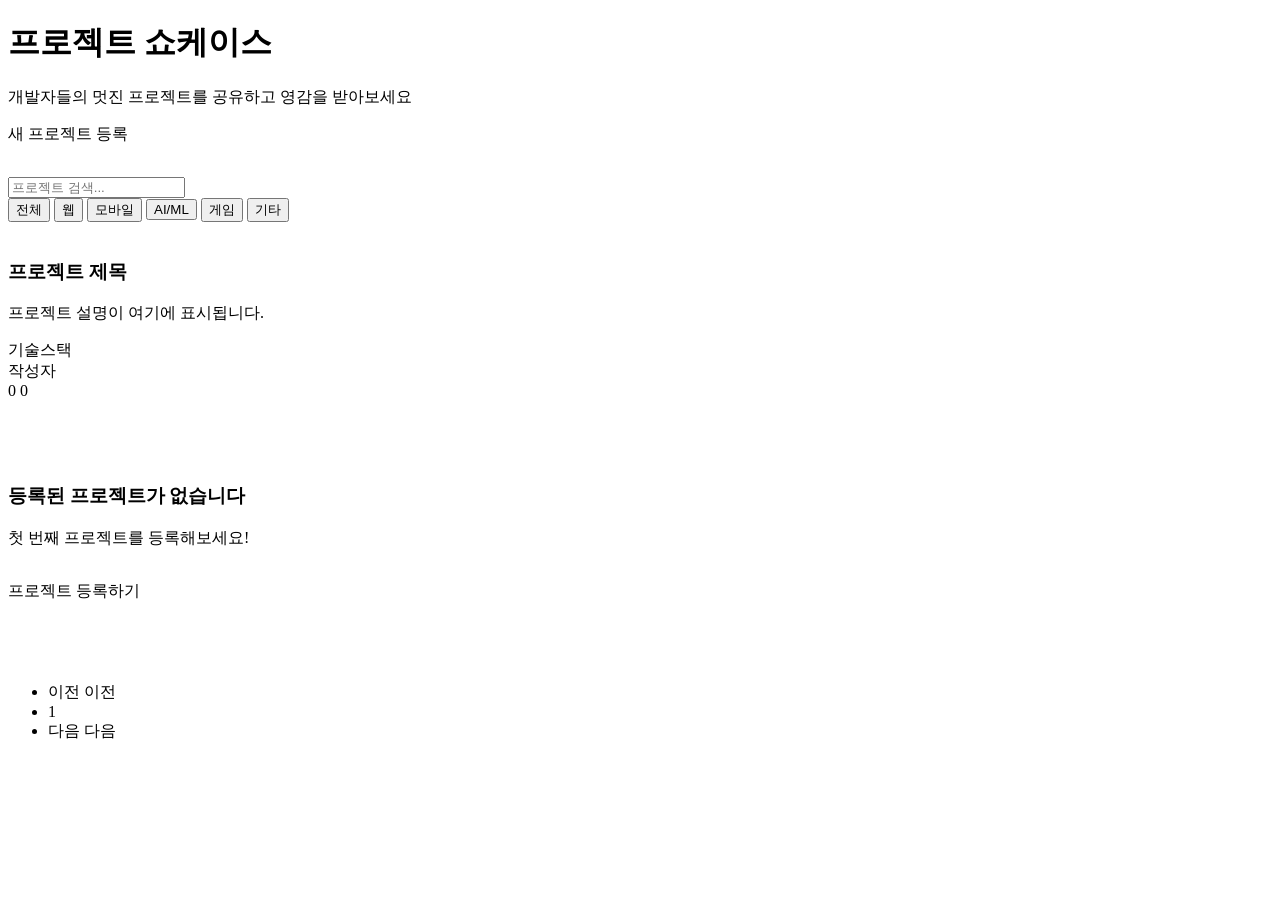
<file: src/main/resources/templates/index.html>
<!DOCTYPE html>
<html xmlns:th="http://www.thymeleaf.org">
<head th:replace="~{fragments/header :: head}">
    <title>프로젝트 쇼케이스 - CodeCanvas</title>
</head>
<body>
<!-- 네비게이션 -->
<nav th:replace="~{fragments/header :: navbar}"></nav>

<!-- 헤더 섹션 -->
<div class="header-section">
    <div class="container">
        <h1><i class="fas fa-rocket"></i> 프로젝트 쇼케이스</h1>
        <p>개발자들의 멋진 프로젝트를 공유하고 영감을 받아보세요</p>
        <a th:href="@{/projects/new}" class="btn btn-new-project mt-3">
            <i class="fas fa-plus"></i> 새 프로젝트 등록
        </a>
    </div>
</div>

<!-- 메인 컨텐츠 -->
<div class="container pb-5" style="margin-top: 2rem;">
    <!-- 필터 섹션 -->
    <div class="filter-section">
        <div class="row g-3">
            <div class="col-md-6">
                <input type="text" class="form-control search-box" placeholder="프로젝트 검색...">
            </div>
            <div class="col-md-6">
                <div class="d-flex flex-wrap justify-content-md-end">
                    <button class="filter-btn active">전체</button>
                    <button class="filter-btn">웹</button>
                    <button class="filter-btn">모바일</button>
                    <button class="filter-btn">AI/ML</button>
                    <button class="filter-btn">게임</button>
                    <button class="filter-btn">기타</button>
                </div>
            </div>
        </div>
    </div>

    <!-- 프로젝트 그리드 -->
    <div class="row g-4">
        <!-- 프로젝트 카드 (Thymeleaf 반복문) -->
        <div class="col-md-6 col-lg-4" th:each="project : ${projects}">
            <div class="project-card" th:data-project-id="${project.id}">
                <img th:src="${project.thumbnailUrl != null ? project.thumbnailUrl : 'https://via.placeholder.com/400x200/e5e7eb/6b7280?text=Project+Image'}"
                     class="project-thumbnail"
                     th:alt="${project.title}">
                <div class="project-content">
                    <h3 class="project-title" th:text="${project.title}">프로젝트 제목</h3>
                    <p class="project-description" th:text="${project.description}">
                        프로젝트 설명이 여기에 표시됩니다.
                    </p>
                    <div class="tech-tags">
                            <span class="tech-tag" th:each="tech : ${project.techStack}" th:text="${tech}">
                                기술스택
                            </span>
                    </div>
                    <div class="project-meta">
                        <div class="author-info">
                            <div class="author-avatar"
                                 th:style="${project.author.avatarUrl != null ? 'background-image: url(' + project.author.avatarUrl + '); background-size: cover;' : ''}">
                            </div>
                            <span class="author-name" th:text="${project.author.username}">작성자</span>
                        </div>
                        <div class="project-stats">
                                <span class="stat-item">
                                    <i class="fas fa-heart"></i>
                                    <span th:text="${project.likeCount}">0</span>
                                </span>
                            <span class="stat-item">
                                    <i class="fas fa-eye"></i>
                                    <span th:text="${project.viewCount}">0</span>
                                </span>
                        </div>
                    </div>
                </div>
            </div>
        </div>

        <!-- 프로젝트가 없을 때 -->
        <div class="col-12" th:if="${#lists.isEmpty(projects)}">
            <div class="text-center" style="padding: 4rem 0;">
                <i class="fas fa-inbox" style="font-size: 4rem; color: var(--text-secondary); margin-bottom: 1rem;"></i>
                <h3 style="color: var(--text-secondary);">등록된 프로젝트가 없습니다</h3>
                <p style="color: var(--text-secondary); margin-bottom: 2rem;">
                    첫 번째 프로젝트를 등록해보세요!
                </p>
                <a th:href="@{/projects/new}" class="btn btn-new-project">
                    <i class="fas fa-plus"></i> 프로젝트 등록하기
                </a>
            </div>
        </div>
    </div>

    <!-- 페이지네이션 -->
    <nav class="mt-5" th:if="${totalPages > 1}">
        <ul class="pagination justify-content-center">
            <!-- 이전 버튼 -->
            <li class="page-item" th:classappend="${currentPage == 0} ? 'disabled'">
                <a class="page-link"
                   th:href="@{/projects(page=${currentPage - 1})}"
                   th:if="${currentPage > 0}">이전</a>
                <span class="page-link" th:if="${currentPage == 0}">이전</span>
            </li>

            <!-- 페이지 번호 -->
            <li class="page-item"
                th:each="pageNum : ${#numbers.sequence(0, totalPages - 1)}"
                th:classappend="${pageNum == currentPage} ? 'active'">
                <a class="page-link"
                   th:href="@{/projects(page=${pageNum})}"
                   th:text="${pageNum + 1}">1</a>
            </li>

            <!-- 다음 버튼 -->
            <li class="page-item" th:classappend="${currentPage == totalPages - 1} ? 'disabled'">
                <a class="page-link"
                   th:href="@{/projects(page=${currentPage + 1})}"
                   th:if="${currentPage < totalPages - 1}">다음</a>
                <span class="page-link" th:if="${currentPage == totalPages - 1}">다음</span>
            </li>
        </ul>
    </nav>
</div>

<!-- 푸터 -->
<footer th:replace="~{fragments/footer :: footer}"></footer>

<!-- Scripts -->
<th:block th:replace="~{fragments/footer :: scripts}"></th:block>
</body>
</html>
</file>
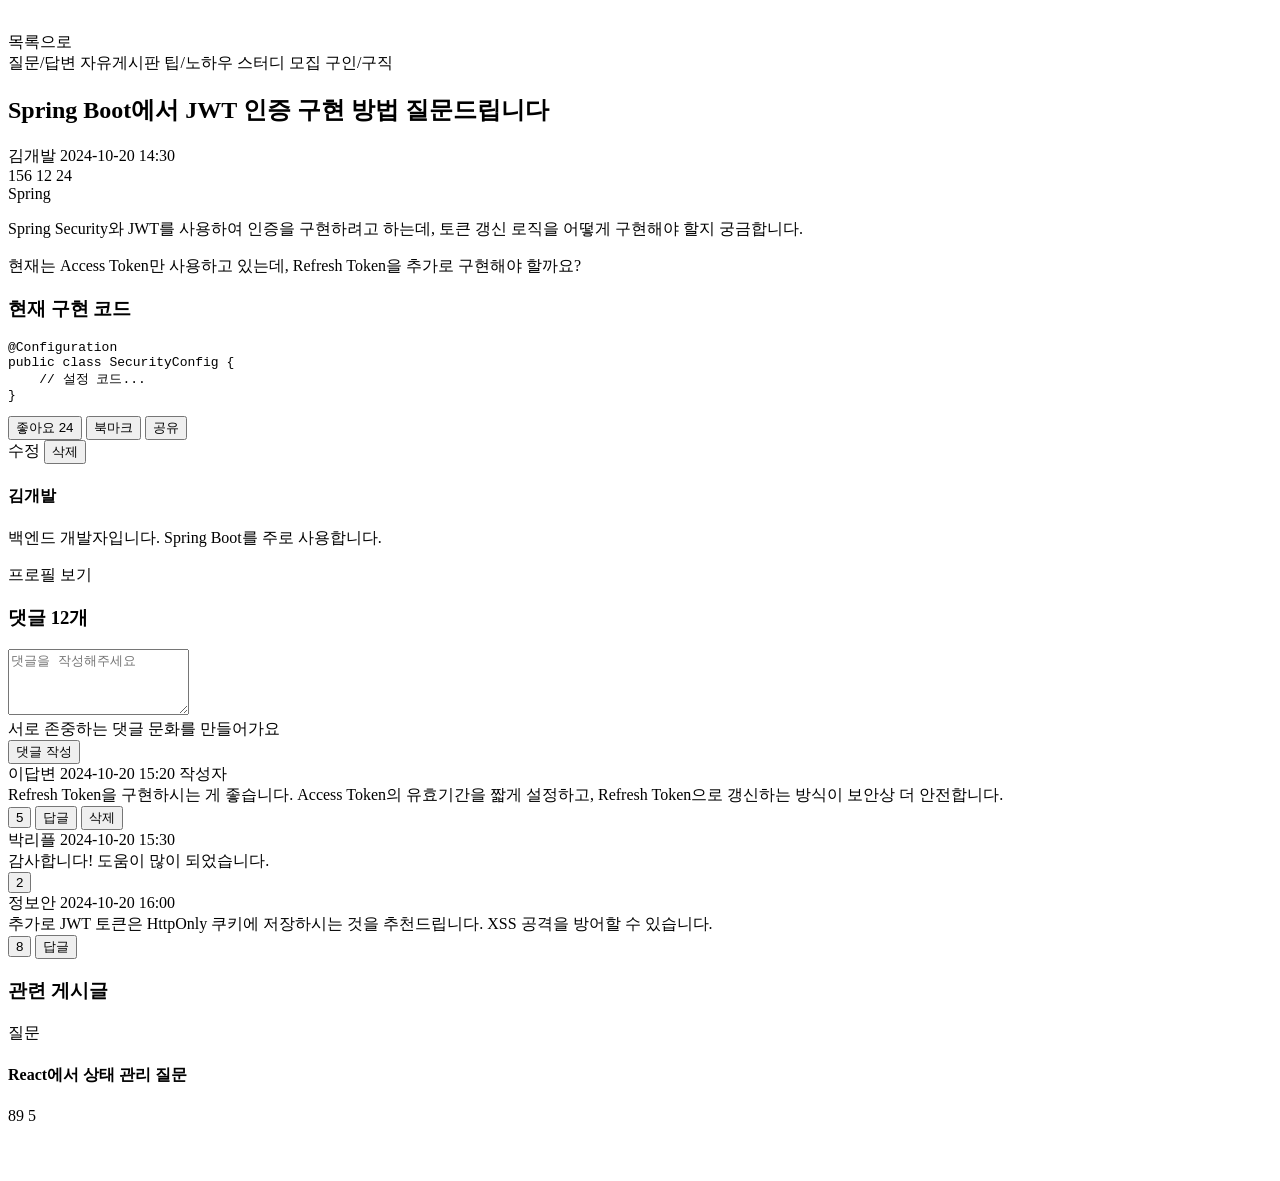
<file: src/main/resources/templates/board/detail.html>
<!DOCTYPE html>
<html xmlns:th="http://www.thymeleaf.org">
<head th:replace="~{fragments/header :: head}"></head>
<body>
<!-- 네비게이션 -->
<div th:replace="~{fragments/header :: navbar}"></div>

<!-- 메인 컨텐츠 -->
<div class="container" style="margin-top: 2rem; padding-bottom: 3rem;">
    <div class="row justify-content-center">
        <div class="col-lg-10">
            <!-- 뒤로가기 버튼 -->
            <div class="mb-3">
                <a th:href="@{/board}" class="btn-back">
                    <i class="fas fa-arrow-left"></i> 목록으로
                </a>
            </div>

            <!-- 게시글 상세 -->
            <article class="post-detail">
                <!-- 헤더 -->
                <div class="post-detail-header">
                    <!-- 카테고리 뱃지 -->
                    <div class="post-category-badge" th:classappend="${board.board}">
                            <span th:switch="${board.board}">
                                <span th:case="'qna'"><i class="fas fa-question-circle"></i> 질문/답변</span>
                                <span th:case="'free'"><i class="fas fa-comments"></i> 자유게시판</span>
                                <span th:case="'tip'"><i class="fas fa-lightbulb"></i> 팁/노하우</span>
                                <span th:case="'study'"><i class="fas fa-user-friends"></i> 스터디 모집</span>
                                <span th:case="'job'"><i class="fas fa-briefcase"></i> 구인/구직</span>
                            </span>
                    </div>

                    <!-- 제목 -->
                    <h1 class="post-detail-title" th:text="${board.title}">
                        Spring Boot에서 JWT 인증 구현 방법 질문드립니다
                    </h1>
                    <!-- 메타 정보 -->
                    <div class="post-detail-meta">
                        <div class="author-section">
                            <div class="author-avatar"></div>
                            <div class="author-info">
                                <span class="author-name" th:text="${board.writerName}">김개발</span>
                                <span class="post-date" th:text="${#temporals.format(board.regDate, 'yyyy-MM-dd HH:mm')}">
                                        2024-10-20 14:30
                                    </span>
                            </div>
                        </div>
                        <div class="post-stats">
                                <span class="stat-badge">
                                    <i class="fas fa-eye"></i>
                                    <span >156</span>
                                </span>
                            <span class="stat-badge">
                                    <i class="fas fa-comment"></i>
                                    <span >12</span>
                                </span>
                            <span class="stat-badge">
                                    <i class="fas fa-thumbs-up"></i>
                                    <span >24</span>
                                </span>
                        </div>
                    </div>

                    <!-- 태그 -->
                    <div class="post-tags" >
                        <span class="tag" >Spring</span>
                    </div>
                </div>

                <!-- 내용 -->
                <div class="post-detail-content">
                    <div th:utext="${board.content}">
                        <p>Spring Security와 JWT를 사용하여 인증을 구현하려고 하는데, 토큰 갱신 로직을 어떻게 구현해야 할지 궁금합니다.</p>
                        <p>현재는 Access Token만 사용하고 있는데, Refresh Token을 추가로 구현해야 할까요?</p>
                        <h3>현재 구현 코드</h3>
                        <pre><code>@Configuration
public class SecurityConfig {
    // 설정 코드...
}</code></pre>
                    </div>
                </div>

                <!-- 푸터 (좋아요, 공유) -->
                <div class="post-detail-footer">
                    <div class="post-actions">
                        <button class="btn-action btn-like" onclick="toggleLike()">
                            <i class="far fa-thumbs-up"></i>
                            <span>좋아요</span>
                            <span class="count">24</span>
                        </button>
                        <button class="btn-action btn-bookmark">
                            <i class="far fa-bookmark"></i>
                            <span>북마크</span>
                        </button>
                        <button class="btn-action btn-share">
                            <i class="fas fa-share-alt"></i>
                            <span>공유</span>
                        </button>
                    </div>

                    <!-- 작성자 전용 버튼 -->
                    <div class="post-manage" th:if="${#authentication.name == board.writerName}">
                        <a th:href="@{/board/{id}/edit(id=${board.idx})}" class="btn-edit">
                            <i class="fas fa-edit"></i> 수정
                        </a>
                        <form th:action="@{/board/{id}/delete(id=${board.idx})}" method="post" style="display: inline;">
                            <input type="hidden" th:name="${_csrf.parameterName}" th:value="${_csrf.token}" />
                            <button type="submit" class="btn-delete" onclick="return confirm('정말 삭제하시겠습니까?')">
                                <i class="fas fa-trash"></i> 삭제
                            </button>
                        </form>
                    </div>
                </div>

                <!-- 작성자 정보 -->
                <div class="author-card">
                    <div class="author-card-avatar"></div>
                    <div class="author-card-info">
                        <h4 th:text="${board.writerName}">김개발</h4>
                        <p >백엔드 개발자입니다. Spring Boot를 주로 사용합니다.</p>
                    </div>
                    <a class="btn-profile">
                        프로필 보기
                    </a>
                </div>
            </article>

            <!-- 댓글 섹션 -->
            <section class="comments-section">
                <h3 class="comments-title">
                    <i class="fas fa-comments"></i>
                    댓글 <span class="comment-count" >12</span>개
                </h3>

                <!-- 댓글 작성 폼 -->
                <div class="comment-write-box">
                    <form th:action="@{/board/{id}/comment(id=${board.idx})}" method="post">
<!--                        <input type="hidden" th:name="${_csrf.parameterName}" th:value="${_csrf.token}" />-->
                        <textarea class="comment-textarea"
                                  name="content"
                                  placeholder="댓글을 작성해주세요"
                                  rows="4"
                                  required></textarea>
                        <div class="comment-write-footer">
                            <div class="comment-tips">
                                <i class="fas fa-info-circle"></i>
                                <span>서로 존중하는 댓글 문화를 만들어가요</span>
                            </div>
                            <button type="submit" class="btn-comment-submit">
                                <i class="fas fa-paper-plane"></i> 댓글 작성
                            </button>
                        </div>
                    </form>
                </div>

                <!-- 댓글 목록 -->
                <div class="comments-list">
                    <!-- 댓글 아이템 (반복) -->
                    <div class="comment-item">
                        <div class="comment-avatar"></div>
                        <div class="comment-content">
                            <div class="comment-header">
                                <span class="comment-author" >이답변</span>
                                <span class="comment-date" >
                                        2024-10-20 15:20
                                    </span>
                                <!-- 작성자 표시 -->
                                <span class="author-badge" >
                                        작성자
                                    </span>
                            </div>
                            <div class="comment-text" >
                                Refresh Token을 구현하시는 게 좋습니다. Access Token의 유효기간을 짧게 설정하고, Refresh Token으로 갱신하는 방식이 보안상 더 안전합니다.
                            </div>
                            <div class="comment-actions">
                                <button class="comment-action-btn" onclick="toggleCommentLike(this)">
                                    <i class="far fa-thumbs-up"></i>
                                    <span >5</span>
                                </button>
                                <button class="comment-action-btn" onclick="showReplyForm(this)">
                                    <i class="fas fa-reply"></i> 답글
                                </button>
                                <!-- 댓글 작성자 전용 -->
                                <button class="comment-action-btn text-danger"
                                        onclick="deleteComment(this)">
                                    <i class="fas fa-trash"></i> 삭제
                                </button>
                            </div>

                            <!-- 답글 목록 -->
                            <div class="replies-list">
                                <div class="comment-item reply" >
                                    <div class="comment-avatar"></div>
                                    <div class="comment-content">
                                        <div class="comment-header">
                                            <span class="comment-author" >박리플</span>
                                            <span class="comment-date">
                                                    2024-10-20 15:30
                                                </span>
                                        </div>
                                        <div class="comment-text" >
                                            감사합니다! 도움이 많이 되었습니다.
                                        </div>
                                        <div class="comment-actions">
                                            <button class="comment-action-btn" onclick="toggleCommentLike(this)">
                                                <i class="far fa-thumbs-up"></i>
                                                <span >2</span>
                                            </button>
                                        </div>
                                    </div>
                                </div>
                            </div>

                            <!-- 답글 작성 폼 (숨김 상태) -->
                            <div class="reply-form" style="display: none;">
                                <form>
<!--                                    <input type="hidden" th:name="${_csrf.parameterName}" th:value="${_csrf.token}" />-->
                                    <textarea class="comment-textarea"
                                              name="content"
                                              placeholder="답글을 작성해주세요"
                                              rows="3"
                                              required></textarea>
                                    <div class="reply-form-actions">
                                        <button type="button" class="btn-cancel" onclick="hideReplyForm(this)">
                                            취소
                                        </button>
                                        <button type="submit" class="btn-reply-submit">
                                            답글 작성
                                        </button>
                                    </div>
                                </form>
                            </div>
                        </div>
                    </div>

                    <!-- 샘플 댓글 (백엔드 없을 때) -->
                    <div class="comment-item" th:remove="all">
                        <div class="comment-avatar"></div>
                        <div class="comment-content">
                            <div class="comment-header">
                                <span class="comment-author">정보안</span>
                                <span class="comment-date">2024-10-20 16:00</span>
                            </div>
                            <div class="comment-text">
                                추가로 JWT 토큰은 HttpOnly 쿠키에 저장하시는 것을 추천드립니다. XSS 공격을 방어할 수 있습니다.
                            </div>
                            <div class="comment-actions">
                                <button class="comment-action-btn">
                                    <i class="far fa-thumbs-up"></i> 8
                                </button>
                                <button class="comment-action-btn">
                                    <i class="fas fa-reply"></i> 답글
                                </button>
                            </div>
                        </div>
                    </div>
                </div>
            </section>

            <!-- 관련 게시글 -->
            <section class="related-posts" >
                <h3 class="section-title">
                    <i class="fas fa-list"></i> 관련 게시글
                </h3>
                <div class="related-posts-list">
                    <a
                       class="related-post-item"
                       >
                        <div class="related-post-badge" >
                            <span >질문</span>
                        </div>
                        <h4 >React에서 상태 관리 질문</h4>
                        <div class="related-post-meta">
                            <span><i class="fas fa-eye"></i> <span >89</span></span>
                            <span><i class="fas fa-comment"></i> <span >5</span></span>
                        </div>
                    </a>
                </div>
            </section>
        </div>
    </div>
</div>

<!-- 푸터 -->
<div th:replace="~{fragments/footer :: footer}"></div>

<!-- Scripts -->
<div th:replace="~{fragments/footer :: scripts}"></div>
<script th:src="@{/js/board-detail.js}"></script>
</body>
</html>
</file>
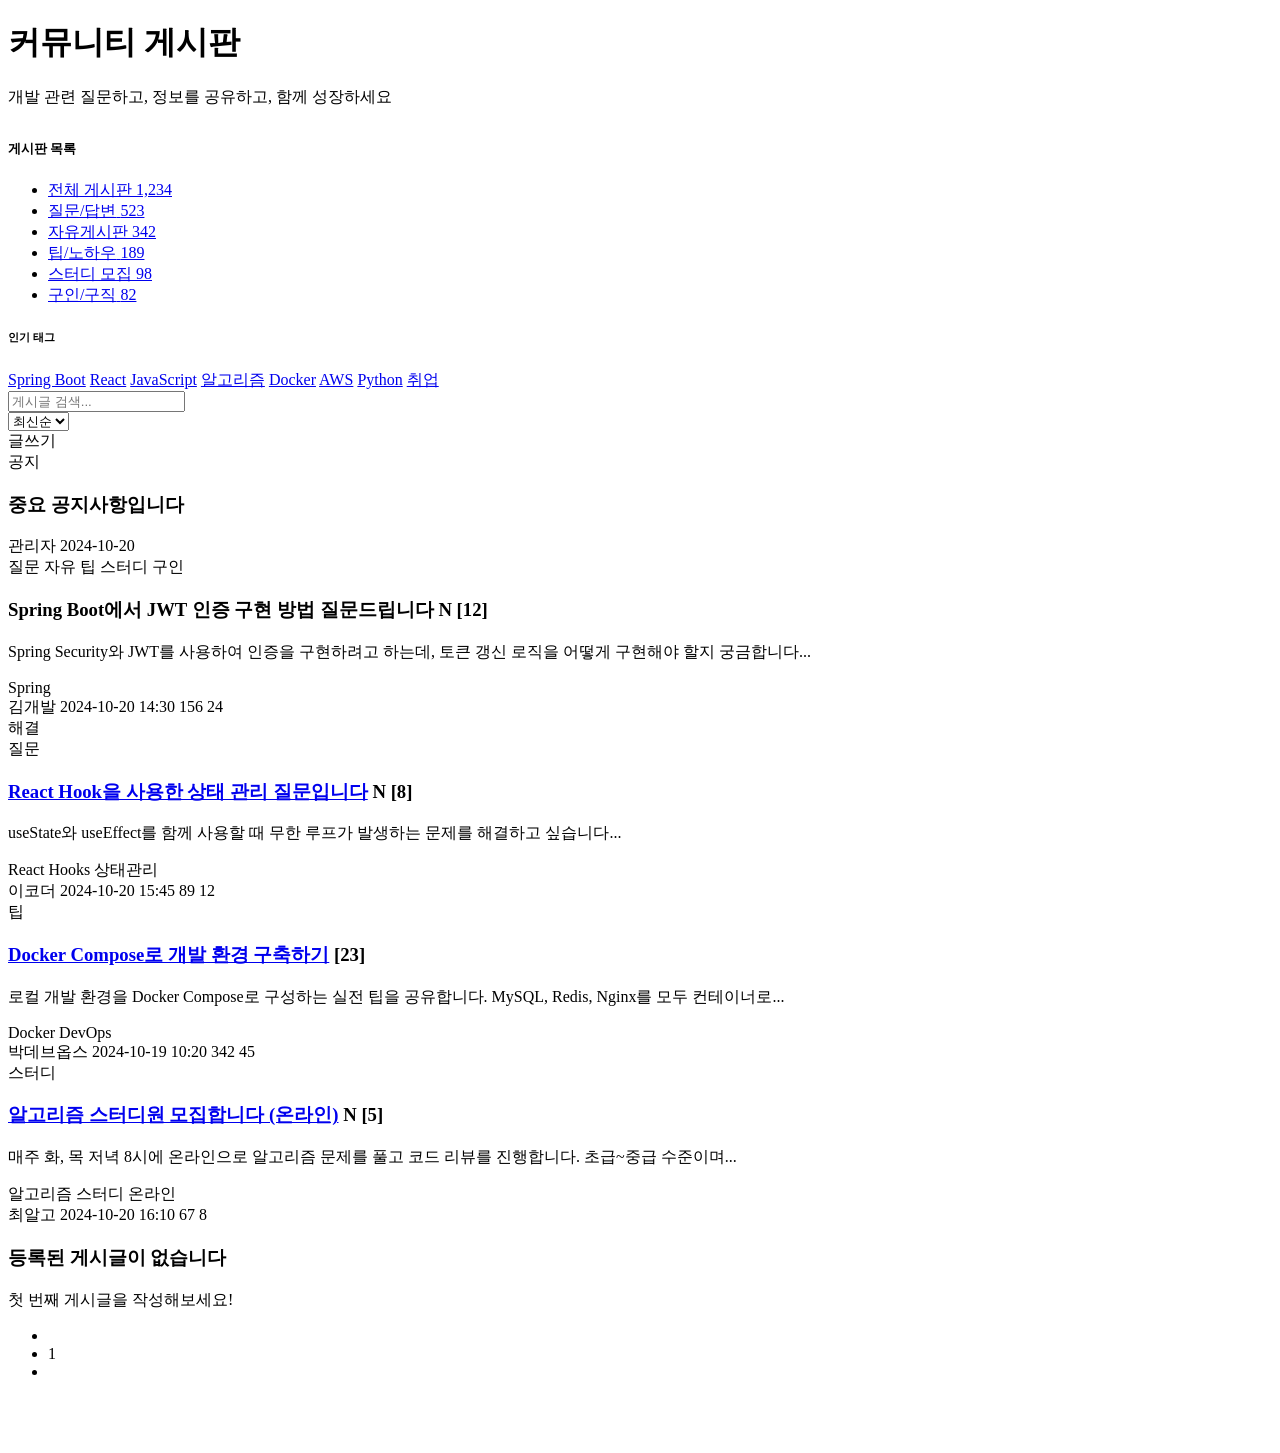
<file: src/main/resources/templates/board/list.html>
<!DOCTYPE html>
<html xmlns:th="http://www.thymeleaf.org">
<head th:replace="~{fragments/header :: head}"></head>
<body>
<!-- 네비게이션 -->
<div th:replace="~{fragments/header :: navbar}"></div>

<!-- 헤더 섹션 -->
<div class="header-section">
    <div class="container">
        <h1><i class="fas fa-comments"></i> 커뮤니티 게시판</h1>
        <p>개발 관련 질문하고, 정보를 공유하고, 함께 성장하세요</p>
    </div>
</div>

<!-- 메인 컨텐츠 -->
<div class="container" style="margin-top: 2rem; padding-bottom: 3rem;">
    <div class="row">
        <!-- 사이드바 (카테고리) -->
        <div class="col-lg-3 mb-4">
            <div class="board-sidebar">
                <h5 class="sidebar-title">
                    <i class="fas fa-list"></i> 게시판 목록
                </h5>
                <ul class="category-list">
                    <li>
                        <a href="#" class="category-item active" data-category="all">
                            <i class="fas fa-border-all"></i>
                            <span>전체 게시판</span>
                            <span class="post-count" th:text="${totalCount}">1,234</span>
                        </a>
                    </li>
                    <li>
                        <a href="#" class="category-item" data-category="qna">
                            <i class="fas fa-question-circle"></i>
                            <span>질문/답변</span>
                            <span class="post-count">523</span>
                        </a>
                    </li>
                    <li>
                        <a href="#" class="category-item" data-category="free">
                            <i class="fas fa-comments"></i>
                            <span>자유게시판</span>
                            <span class="post-count">342</span>
                        </a>
                    </li>
                    <li>
                        <a href="#" class="category-item" data-category="tip">
                            <i class="fas fa-lightbulb"></i>
                            <span>팁/노하우</span>
                            <span class="post-count">189</span>
                        </a>
                    </li>
                    <li>
                        <a href="#" class="category-item" data-category="study">
                            <i class="fas fa-user-friends"></i>
                            <span>스터디 모집</span>
                            <span class="post-count">98</span>
                        </a>
                    </li>
                    <li>
                        <a href="#" class="category-item" data-category="job">
                            <i class="fas fa-briefcase"></i>
                            <span>구인/구직</span>
                            <span class="post-count">82</span>
                        </a>
                    </li>
                </ul>

                <!-- 인기 태그 -->
                <div class="popular-tags mt-4">
                    <h6 class="sidebar-subtitle">
                        <i class="fas fa-fire"></i> 인기 태그
                    </h6>
                    <div class="tag-cloud">
                        <a href="#" class="tag-item">Spring Boot</a>
                        <a href="#" class="tag-item">React</a>
                        <a href="#" class="tag-item">JavaScript</a>
                        <a href="#" class="tag-item">알고리즘</a>
                        <a href="#" class="tag-item">Docker</a>
                        <a href="#" class="tag-item">AWS</a>
                        <a href="#" class="tag-item">Python</a>
                        <a href="#" class="tag-item">취업</a>
                    </div>
                </div>
            </div>
        </div>

        <!-- 메인 콘텐츠 -->
        <div class="col-lg-9">
            <!-- 검색 및 필터 -->
            <div class="board-filter">
                <div class="row g-3 align-items-center">
                    <div class="col-md-7">
                        <div class="search-wrapper">
                            <i class="fas fa-search search-icon"></i>
                            <input type="text" class="form-control search-input" placeholder="게시글 검색...">
                        </div>
                    </div>
                    <div class="col-md-3">
                        <select class="form-select sort-select">
                            <option value="latest">최신순</option>
                            <option value="popular">인기순</option>
                            <option value="views">조회순</option>
                            <option value="comments">댓글순</option>
                        </select>
                    </div>
                    <div class="col-md-2">
                        <a th:href="@{/board/write}" class="btn btn-write w-100">
                            <i class="fas fa-pen"></i> 글쓰기
                        </a>
                    </div>
                </div>
            </div>

            <!-- 공지사항 (있을 경우) -->
            <div class="notice-section" th:if="${notices != null and !#lists.isEmpty(notices)}">
                <div class="post-item notice" th:each="notice : ${notices}">
                    <div class="post-badge notice-badge">
                        <i class="fas fa-bullhorn"></i> 공지
                    </div>
                    <div class="post-content">
                        <h3 class="post-title">
                            <a th:href="@{/board/{id}(id=${notice.id})}" th:text="${notice.title}">
                                중요 공지사항입니다
                            </a>
                        </h3>
                        <div class="post-meta">
                                <span class="meta-item">
                                    <i class="fas fa-user"></i> 관리자
                                </span>
                            <span class="meta-item">
                                    <i class="fas fa-calendar"></i> 2024-10-20
                                </span>
                        </div>
                    </div>
                </div>
            </div>

            <!-- 게시글 목록 -->
            <div class="board-list">
                <!-- 게시글 아이템 (반복) -->
                <div class="post-item" th:each="post : ${board}">
                    <!-- 카테고리 뱃지 -->
                    <div class="post-badge" th:classappend="${post.board}">
                            <span th:switch="${post.board}">
                                <span th:case="'qna'"><i class="fas fa-question-circle"></i> 질문</span>
                                <span th:case="'free'"><i class="fas fa-comments"></i> 자유</span>
                                <span th:case="'tip'"><i class="fas fa-lightbulb"></i> 팁</span>
                                <span th:case="'study'"><i class="fas fa-user-friends"></i> 스터디</span>
                                <span th:case="'job'"><i class="fas fa-briefcase"></i> 구인</span>
                            </span>
                    </div>

                    <!-- 게시글 내용 -->
                    <div class="post-content">
                        <h3 class="post-title">
                            <a th:href="@{/board/{id}(id=${post.idx})}" th:text="${post.title}">
                                Spring Boot에서 JWT 인증 구현 방법 질문드립니다
                            </a>
                            <!-- 새 글 표시 -->
                            <span class="new-badge" >N</span>
                            <!-- 댓글 수 -->
                            <span class="comment-count" >
                                    [<span >12</span>]
                                </span>
                        </h3>

                        <!-- 게시글 요약 -->
                        <p class="post-summary">
                            Spring Security와 JWT를 사용하여 인증을 구현하려고 하는데, 토큰 갱신 로직을 어떻게 구현해야 할지 궁금합니다...
                        </p>

                        <!-- 태그 -->
                        <div class="post-tags" >
                            <span class="tag" >Spring</span>
                        </div>

                        <!-- 메타 정보 -->
                        <div class="post-meta">
                                <span class="meta-item">
                                    <i class="fas fa-user"></i>
                                    <span th:text="${post.writerName}">김개발</span>
                                </span>
                            <span class="meta-item">
                                    <i class="fas fa-calendar"></i>
                                    <span th:text="${#temporals.format(post.regDate, 'yyyy-MM-dd HH:mm')}">2024-10-20 14:30</span>
                                </span>
                            <span class="meta-item">
                                    <i class="fas fa-eye"></i>
                                    <span >156</span>
                                </span>
                            <span class="meta-item">
                                    <i class="fas fa-thumbs-up"></i>
                                    <span >24</span>
                                </span>
                        </div>
                    </div>

                    <!-- 답변 완료 표시 (질문글인 경우) -->
                    <div class="post-status">
                        <div class="solved-badge">
                            <i class="fas fa-check-circle"></i>
                            <span>해결</span>
                        </div>
                    </div>
                </div>

                <!-- 샘플 데이터 (백엔드 없을 때) -->
                <div class="post-item" th:remove="all">
                    <div class="post-badge qna">
                        <i class="fas fa-question-circle"></i> 질문
                    </div>
                    <div class="post-content">
                        <h3 class="post-title">
                            <a href="#">React Hook을 사용한 상태 관리 질문입니다</a>
                            <span class="new-badge">N</span>
                            <span class="comment-count">[8]</span>
                        </h3>
                        <p class="post-summary">
                            useState와 useEffect를 함께 사용할 때 무한 루프가 발생하는 문제를 해결하고 싶습니다...
                        </p>
                        <div class="post-tags">
                            <span class="tag">React</span>
                            <span class="tag">Hooks</span>
                            <span class="tag">상태관리</span>
                        </div>
                        <div class="post-meta">
                                <span class="meta-item">
                                    <i class="fas fa-user"></i> 이코더
                                </span>
                            <span class="meta-item">
                                    <i class="fas fa-calendar"></i> 2024-10-20 15:45
                                </span>
                            <span class="meta-item">
                                    <i class="fas fa-eye"></i> 89
                                </span>
                            <span class="meta-item">
                                    <i class="fas fa-thumbs-up"></i> 12
                                </span>
                        </div>
                    </div>
                </div>

                <div class="post-item" th:remove="all">
                    <div class="post-badge tip">
                        <i class="fas fa-lightbulb"></i> 팁
                    </div>
                    <div class="post-content">
                        <h3 class="post-title">
                            <a href="#">Docker Compose로 개발 환경 구축하기</a>
                            <span class="comment-count">[23]</span>
                        </h3>
                        <p class="post-summary">
                            로컬 개발 환경을 Docker Compose로 구성하는 실전 팁을 공유합니다. MySQL, Redis, Nginx를 모두 컨테이너로...
                        </p>
                        <div class="post-tags">
                            <span class="tag">Docker</span>
                            <span class="tag">DevOps</span>
                        </div>
                        <div class="post-meta">
                                <span class="meta-item">
                                    <i class="fas fa-user"></i> 박데브옵스
                                </span>
                            <span class="meta-item">
                                    <i class="fas fa-calendar"></i> 2024-10-19 10:20
                                </span>
                            <span class="meta-item">
                                    <i class="fas fa-eye"></i> 342
                                </span>
                            <span class="meta-item">
                                    <i class="fas fa-thumbs-up"></i> 45
                                </span>
                        </div>
                    </div>
                </div>

                <div class="post-item" th:remove="all">
                    <div class="post-badge study">
                        <i class="fas fa-user-friends"></i> 스터디
                    </div>
                    <div class="post-content">
                        <h3 class="post-title">
                            <a href="#">알고리즘 스터디원 모집합니다 (온라인)</a>
                            <span class="new-badge">N</span>
                            <span class="comment-count">[5]</span>
                        </h3>
                        <p class="post-summary">
                            매주 화, 목 저녁 8시에 온라인으로 알고리즘 문제를 풀고 코드 리뷰를 진행합니다. 초급~중급 수준이며...
                        </p>
                        <div class="post-tags">
                            <span class="tag">알고리즘</span>
                            <span class="tag">스터디</span>
                            <span class="tag">온라인</span>
                        </div>
                        <div class="post-meta">
                                <span class="meta-item">
                                    <i class="fas fa-user"></i> 최알고
                                </span>
                            <span class="meta-item">
                                    <i class="fas fa-calendar"></i> 2024-10-20 16:10
                                </span>
                            <span class="meta-item">
                                    <i class="fas fa-eye"></i> 67
                                </span>
                            <span class="meta-item">
                                    <i class="fas fa-thumbs-up"></i> 8
                                </span>
                        </div>
                    </div>
                </div>

                <!-- 게시글이 없을 때 -->
                <div class="empty-state" th:if="${#lists.isEmpty(posts)}">
                    <i class="fas fa-inbox"></i>
                    <h3>등록된 게시글이 없습니다</h3>
                    <p>첫 번째 게시글을 작성해보세요!</p>
                </div>
            </div>

            <!-- 페이지네이션 -->
            <nav class="mt-4" th:if="${totalPages > 1}">
                <ul class="pagination justify-content-center">
                    <li class="page-item" th:classappend="${currentPage == 0} ? 'disabled'">
                        <a class="page-link" th:href="@{/board(page=${currentPage - 1})}">
                            <i class="fas fa-chevron-left"></i>
                        </a>
                    </li>

                    <li class="page-item"
                        th:each="pageNum : ${#numbers.sequence(0, totalPages - 1)}"
                        th:classappend="${pageNum == currentPage} ? 'active'">
                        <a class="page-link"
                           th:href="@{/board(page=${pageNum})}"
                           th:text="${pageNum + 1}">1</a>
                    </li>

                    <li class="page-item" th:classappend="${currentPage == totalPages - 1} ? 'disabled'">
                        <a class="page-link" th:href="@{/board(page=${currentPage + 1})}">
                            <i class="fas fa-chevron-right"></i>
                        </a>
                    </li>
                </ul>
            </nav>
        </div>
    </div>
</div>

<!-- 푸터 -->
<div th:replace="~{fragments/footer :: footer}"></div>

<!-- Scripts -->
<div th:replace="~{fragments/footer :: scripts}"></div>
<script th:src="@{/js/board.js}"></script>
</body>
</html>
</file>
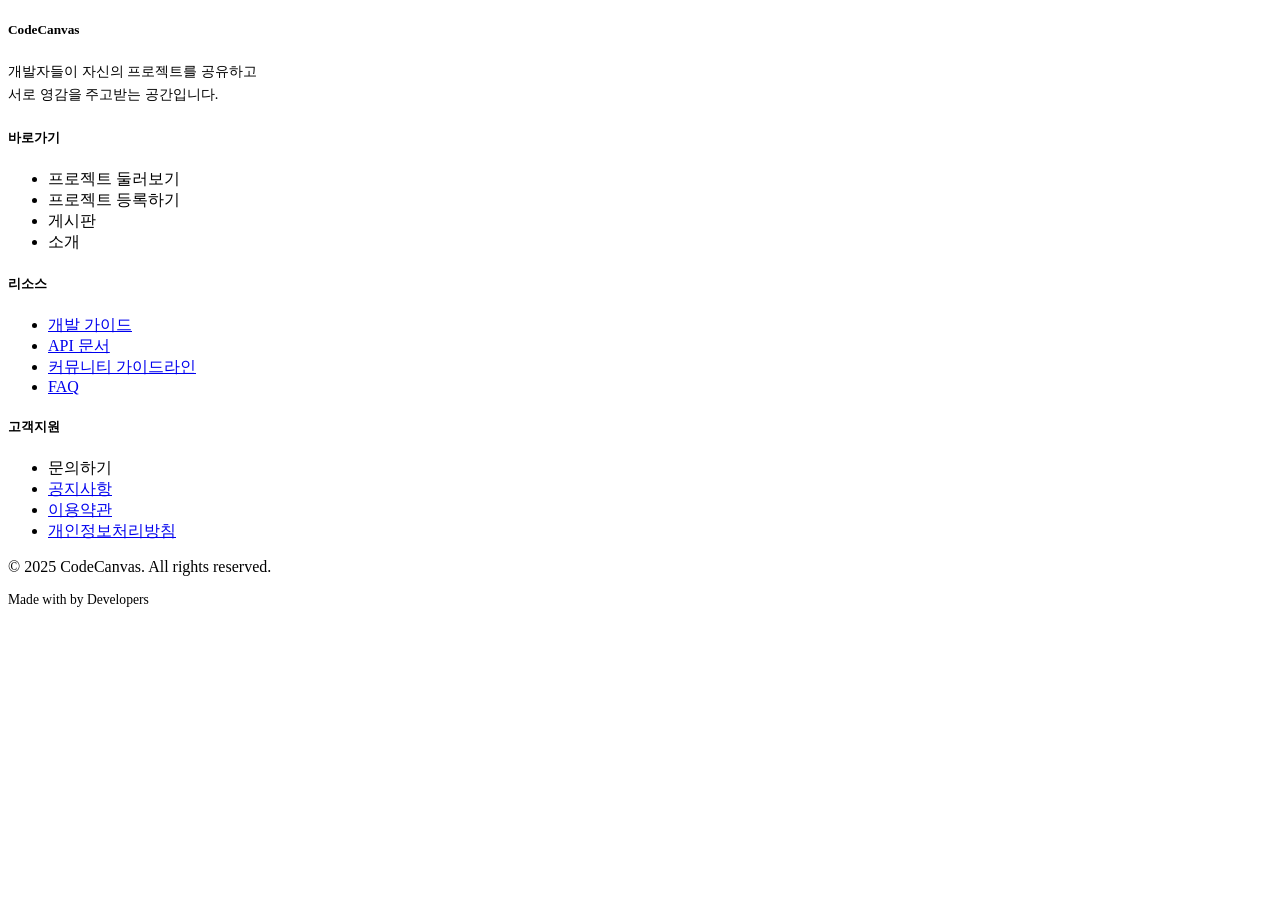
<file: src/main/resources/templates/fragments/footer.html>
<!DOCTYPE html>
<html xmlns:th="http://www.thymeleaf.org">
<body>
<!-- 푸터 Fragment -->
<footer th:fragment="footer" class="footer">
    <div class="container">
        <div class="footer-content">
            <!-- About Section -->
            <div class="footer-section">
                <h5><i class="fas fa-palette"></i> CodeCanvas</h5>
                <p style="color: var(--text-secondary); font-size: 0.9rem; line-height: 1.6;">
                    개발자들이 자신의 프로젝트를 공유하고<br>
                    서로 영감을 주고받는 공간입니다.
                </p>
                <div class="social-links">
                    <a href="#" title="GitHub"><i class="fab fa-github"></i></a>
                    <a href="#" title="Discord"><i class="fab fa-discord"></i></a>
                    <a href="#" title="Twitter"><i class="fab fa-twitter"></i></a>
                    <a href="#" title="YouTube"><i class="fab fa-youtube"></i></a>
                </div>
            </div>

            <!-- Quick Links -->
            <div class="footer-section">
                <h5>바로가기</h5>
                <ul>
                    <li><a th:href="@{/projects}">프로젝트 둘러보기</a></li>
                    <li><a th:href="@{/projects/new}">프로젝트 등록하기</a></li>
                    <li><a th:href="@{/board}">게시판</a></li>
                    <li><a th:href="@{/about}">소개</a></li>
                </ul>
            </div>

            <!-- Resources -->
            <div class="footer-section">
                <h5>리소스</h5>
                <ul>
                    <li><a href="#">개발 가이드</a></li>
                    <li><a href="#">API 문서</a></li>
                    <li><a href="#">커뮤니티 가이드라인</a></li>
                    <li><a href="#">FAQ</a></li>
                </ul>
            </div>

            <!-- Support -->
            <div class="footer-section">
                <h5>고객지원</h5>
                <ul>
                    <li><a th:href="@{/contact}">문의하기</a></li>
                    <li><a href="#">공지사항</a></li>
                    <li><a href="#">이용약관</a></li>
                    <li><a href="#">개인정보처리방침</a></li>
                </ul>
            </div>
        </div>

        <!-- Copyright -->
        <div class="footer-bottom">
            <p>&copy; 2025 CodeCanvas. All rights reserved.</p>
            <p style="margin-top: 0.5rem; font-size: 0.85rem;">
                Made with <i class="fas fa-heart" style="color: #ef4444;"></i> by Developers
            </p>
        </div>
    </div>
</footer>

<!-- Scripts Fragment -->
<th:block th:fragment="scripts">
    <!-- Bootstrap JS -->
    <script src="https://cdnjs.cloudflare.com/ajax/libs/bootstrap/5.3.2/js/bootstrap.bundle.min.js"></script>

    <!-- Custom JS -->
    <script th:src="@{/js/main.js}"></script>
</th:block>
</body>
</html>
</file>
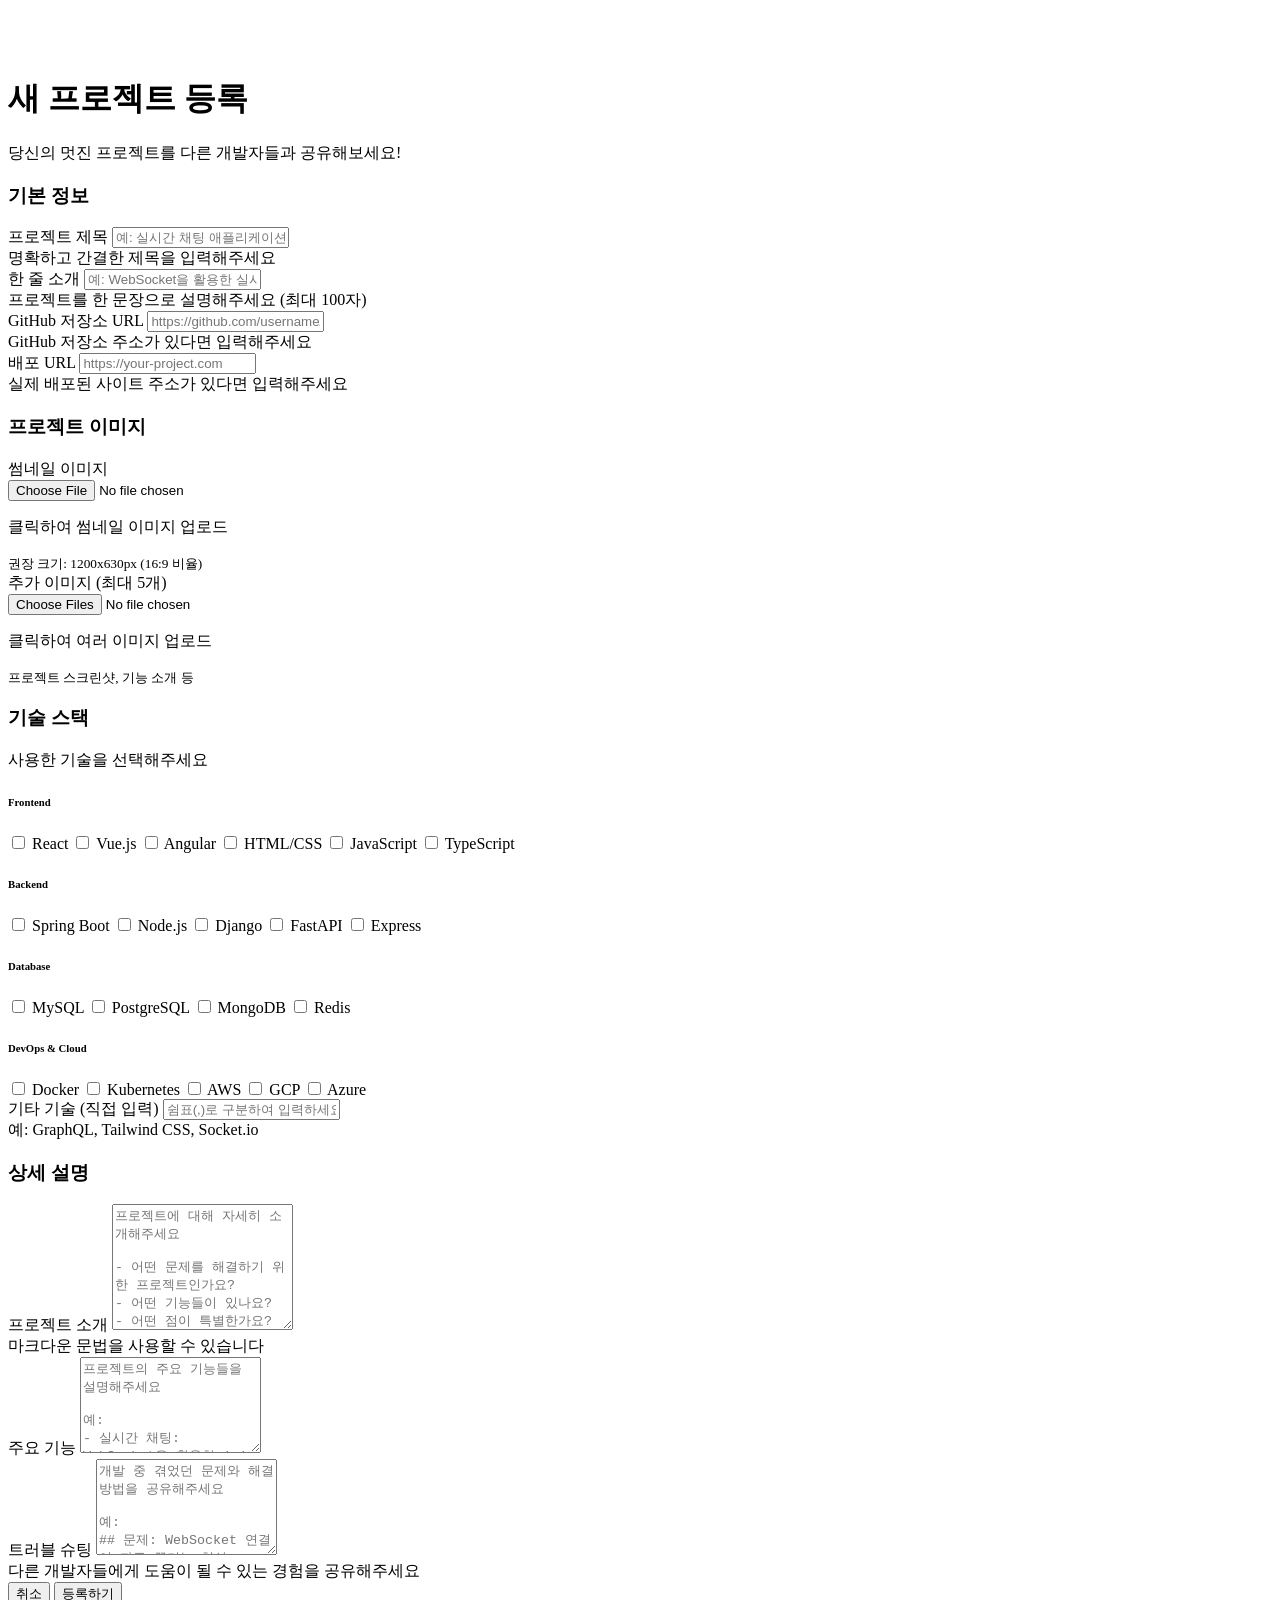
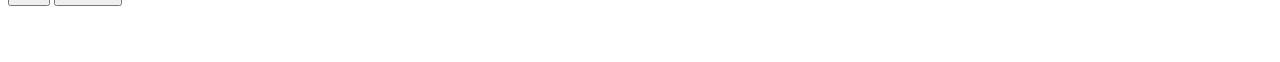
<file: src/main/resources/templates/project/new.html>
<!DOCTYPE html>
<html xmlns:th="http://www.thymeleaf.org">
<head th:replace="~{fragments/header :: head}"></head>
<body>
<!-- 네비게이션 -->
<div th:replace="~{fragments/header :: navbar}"></div>

<!-- 메인 컨텐츠 -->
<div class="container" style="padding: 3rem 0;">
    <div class="row justify-content-center">
        <div class="col-lg-10">
            <!-- 헤더 -->
            <div class="form-header">
                <h1><i class="fas fa-plus-circle"></i> 새 프로젝트 등록</h1>
                <p>당신의 멋진 프로젝트를 다른 개발자들과 공유해보세요!</p>
            </div>

            <!-- 프로젝트 작성 폼 -->
            <form th:action="@{/projects/save}" method="post" enctype="multipart/form-data" id="projectForm">
                <!-- CSRF 토큰 (Spring Security 사용 시) -->
<!--                <input type="hidden" th:name="${_csrf.parameterName}" th:value="${_csrf.token}" />-->

                <!-- 프로젝트 ID (수정 시) -->
                <input type="hidden" th:if="${project != null}" th:field="${project.id}" />

                <!-- 기본 정보 섹션 -->
                <div class="form-section">
                    <h3 class="section-title">
                        <i class="fas fa-info-circle"></i> 기본 정보
                    </h3>

                    <!-- 프로젝트 제목 -->
                    <div class="mb-4">
                        <label for="title" class="form-label required">프로젝트 제목</label>
                        <input type="text"
                               class="form-control form-control-custom"
                               id="title"
                               name="title"
                               th:value="${project?.title}"
                               placeholder="예: 실시간 채팅 애플리케이션"
                               required>
                        <div class="form-text">명확하고 간결한 제목을 입력해주세요</div>
                    </div>

                    <!-- 한 줄 소개 -->
                    <div class="mb-4">
                        <label for="description" class="form-label required">한 줄 소개</label>
                        <input type="text"
                               class="form-control form-control-custom"
                               id="description"
                               name="description"
                               th:value="${project?.description}"
                               placeholder="예: WebSocket을 활용한 실시간 채팅 서비스"
                               maxlength="100"
                               required>
                        <div class="form-text">프로젝트를 한 문장으로 설명해주세요 (최대 100자)</div>
                    </div>

                    <!-- GitHub URL -->
                    <div class="mb-4">
                        <label for="githubUrl" class="form-label">
                            <i class="fab fa-github"></i> GitHub 저장소 URL
                        </label>
                        <input type="url"
                               class="form-control form-control-custom"
                               id="githubUrl"
                               name="githubUrl"
                               th:value="${project?.githubUrl}"
                               placeholder="https://github.com/username/repository">
                        <div class="form-text">GitHub 저장소 주소가 있다면 입력해주세요</div>
                    </div>

                    <!-- 배포 URL -->
                    <div class="mb-4">
                        <label for="deployUrl" class="form-label">
                            <i class="fas fa-globe"></i> 배포 URL
                        </label>
                        <input type="url"
                               class="form-control form-control-custom"
                               id="deployUrl"
                               name="deployUrl"
                               th:value="${project?.deployUrl}"
                               placeholder="https://your-project.com">
                        <div class="form-text">실제 배포된 사이트 주소가 있다면 입력해주세요</div>
                    </div>
                </div>

                <!-- 이미지 업로드 섹션 -->
                <div class="form-section">
                    <h3 class="section-title">
                        <i class="fas fa-images"></i> 프로젝트 이미지
                    </h3>

                    <!-- 썸네일 이미지 -->
                    <div class="mb-4">
                        <label for="thumbnail" class="form-label required">썸네일 이미지</label>
                        <div class="image-upload-area" id="thumbnailArea">
                            <input type="file"
                                   class="form-control d-none"
                                   id="thumbnail"
                                   name="thumbnail"
                                   accept="image/*"
                                   onchange="previewThumbnail(event)">
                            <label for="thumbnail" class="image-upload-label">
                                <i class="fas fa-cloud-upload-alt"></i>
                                <p>클릭하여 썸네일 이미지 업로드</p>
                                <small>권장 크기: 1200x630px (16:9 비율)</small>
                            </label>
                            <div id="thumbnailPreview" class="image-preview"></div>
                        </div>
                    </div>

                    <!-- 추가 이미지들 -->
                    <div class="mb-4">
                        <label for="images" class="form-label">추가 이미지 (최대 5개)</label>
                        <div class="image-upload-area" id="imagesArea">
                            <input type="file"
                                   class="form-control d-none"
                                   id="images"
                                   name="images"
                                   accept="image/*"
                                   multiple
                                   onchange="previewImages(event)">
                            <label for="images" class="image-upload-label">
                                <i class="fas fa-images"></i>
                                <p>클릭하여 여러 이미지 업로드</p>
                                <small>프로젝트 스크린샷, 기능 소개 등</small>
                            </label>
                            <div id="imagesPreview" class="images-preview-grid"></div>
                        </div>
                    </div>
                </div>

                <!-- 기술 스택 섹션 -->
                <div class="form-section">
                    <h3 class="section-title">
                        <i class="fas fa-code"></i> 기술 스택
                    </h3>

                    <div class="mb-3">
                        <label class="form-label required">사용한 기술을 선택해주세요</label>
                        <div class="tech-stack-selector">
                            <!-- Frontend -->
                            <div class="tech-category">
                                <h6>Frontend</h6>
                                <div class="tech-buttons">
                                    <input type="checkbox" class="btn-check" id="tech-react" name="techStack" value="React">
                                    <label class="btn btn-tech" for="tech-react">React</label>

                                    <input type="checkbox" class="btn-check" id="tech-vue" name="techStack" value="Vue">
                                    <label class="btn btn-tech" for="tech-vue">Vue.js</label>

                                    <input type="checkbox" class="btn-check" id="tech-angular" name="techStack" value="Angular">
                                    <label class="btn btn-tech" for="tech-angular">Angular</label>

                                    <input type="checkbox" class="btn-check" id="tech-html" name="techStack" value="HTML/CSS">
                                    <label class="btn btn-tech" for="tech-html">HTML/CSS</label>

                                    <input type="checkbox" class="btn-check" id="tech-js" name="techStack" value="JavaScript">
                                    <label class="btn btn-tech" for="tech-js">JavaScript</label>

                                    <input type="checkbox" class="btn-check" id="tech-ts" name="techStack" value="TypeScript">
                                    <label class="btn btn-tech" for="tech-ts">TypeScript</label>
                                </div>
                            </div>

                            <!-- Backend -->
                            <div class="tech-category">
                                <h6>Backend</h6>
                                <div class="tech-buttons">
                                    <input type="checkbox" class="btn-check" id="tech-spring" name="techStack" value="Spring Boot">
                                    <label class="btn btn-tech" for="tech-spring">Spring Boot</label>

                                    <input type="checkbox" class="btn-check" id="tech-node" name="techStack" value="Node.js">
                                    <label class="btn btn-tech" for="tech-node">Node.js</label>

                                    <input type="checkbox" class="btn-check" id="tech-django" name="techStack" value="Django">
                                    <label class="btn btn-tech" for="tech-django">Django</label>

                                    <input type="checkbox" class="btn-check" id="tech-fastapi" name="techStack" value="FastAPI">
                                    <label class="btn btn-tech" for="tech-fastapi">FastAPI</label>

                                    <input type="checkbox" class="btn-check" id="tech-express" name="techStack" value="Express">
                                    <label class="btn btn-tech" for="tech-express">Express</label>
                                </div>
                            </div>

                            <!-- Database -->
                            <div class="tech-category">
                                <h6>Database</h6>
                                <div class="tech-buttons">
                                    <input type="checkbox" class="btn-check" id="tech-mysql" name="techStack" value="MySQL">
                                    <label class="btn btn-tech" for="tech-mysql">MySQL</label>

                                    <input type="checkbox" class="btn-check" id="tech-postgres" name="techStack" value="PostgreSQL">
                                    <label class="btn btn-tech" for="tech-postgres">PostgreSQL</label>

                                    <input type="checkbox" class="btn-check" id="tech-mongodb" name="techStack" value="MongoDB">
                                    <label class="btn btn-tech" for="tech-mongodb">MongoDB</label>

                                    <input type="checkbox" class="btn-check" id="tech-redis" name="techStack" value="Redis">
                                    <label class="btn btn-tech" for="tech-redis">Redis</label>
                                </div>
                            </div>

                            <!-- DevOps -->
                            <div class="tech-category">
                                <h6>DevOps & Cloud</h6>
                                <div class="tech-buttons">
                                    <input type="checkbox" class="btn-check" id="tech-docker" name="techStack" value="Docker">
                                    <label class="btn btn-tech" for="tech-docker">Docker</label>

                                    <input type="checkbox" class="btn-check" id="tech-k8s" name="techStack" value="Kubernetes">
                                    <label class="btn btn-tech" for="tech-k8s">Kubernetes</label>

                                    <input type="checkbox" class="btn-check" id="tech-aws" name="techStack" value="AWS">
                                    <label class="btn btn-tech" for="tech-aws">AWS</label>

                                    <input type="checkbox" class="btn-check" id="tech-gcp" name="techStack" value="GCP">
                                    <label class="btn btn-tech" for="tech-gcp">GCP</label>

                                    <input type="checkbox" class="btn-check" id="tech-azure" name="techStack" value="Azure">
                                    <label class="btn btn-tech" for="tech-azure">Azure</label>
                                </div>
                            </div>
                        </div>

                        <!-- 직접 입력 -->
                        <div class="mt-3">
                            <label for="customTech" class="form-label">기타 기술 (직접 입력)</label>
                            <input type="text"
                                   class="form-control form-control-custom"
                                   id="customTech"
                                   placeholder="쉼표(,)로 구분하여 입력하세요">
                            <div class="form-text">예: GraphQL, Tailwind CSS, Socket.io</div>
                        </div>
                    </div>
                </div>

                <!-- 상세 설명 섹션 -->
                <div class="form-section">
                    <h3 class="section-title">
                        <i class="fas fa-file-alt"></i> 상세 설명
                    </h3>

                    <!-- 프로젝트 소개 -->
                    <div class="mb-4">
                        <label for="content" class="form-label required">프로젝트 소개</label>
                        <textarea class="form-control form-control-custom"
                                  id="content"
                                  name="content"
                                  rows="8"
                                  th:text="${project?.content}"
                                  placeholder="프로젝트에 대해 자세히 소개해주세요&#10;&#10;- 어떤 문제를 해결하기 위한 프로젝트인가요?&#10;- 어떤 기능들이 있나요?&#10;- 어떤 점이 특별한가요?"
                                  required></textarea>
                        <div class="form-text">마크다운 문법을 사용할 수 있습니다</div>
                    </div>

                    <!-- 주요 기능 -->
                    <div class="mb-4">
                        <label for="features" class="form-label">주요 기능</label>
                        <textarea class="form-control form-control-custom"
                                  id="features"
                                  name="features"
                                  rows="6"
                                  th:text="${project?.features}"
                                  placeholder="프로젝트의 주요 기능들을 설명해주세요&#10;&#10;예:&#10;- 실시간 채팅: WebSocket을 활용한 1:1 및 그룹 채팅&#10;- 파일 공유: 이미지, 문서 등 다양한 파일 전송 지원&#10;- 알림 시스템: 새 메시지 도착 시 푸시 알림"></textarea>
                    </div>

                    <!-- 트러블 슈팅 -->
                    <div class="mb-4">
                        <label for="troubleShooting" class="form-label">트러블 슈팅</label>
                        <textarea class="form-control form-control-custom"
                                  id="troubleShooting"
                                  name="troubleShooting"
                                  rows="6"
                                  th:text="${project?.troubleShooting}"
                                  placeholder="개발 중 겪었던 문제와 해결 방법을 공유해주세요&#10;&#10;예:&#10;## 문제: WebSocket 연결이 자주 끊기는 현상&#10;&#10;### 원인&#10;- 프록시 서버의 타임아웃 설정 문제&#10;&#10;### 해결&#10;- Nginx에서 proxy_read_timeout 설정 조정&#10;- Heartbeat 메커니즘 구현"></textarea>
                        <div class="form-text">다른 개발자들에게 도움이 될 수 있는 경험을 공유해주세요</div>
                    </div>
                </div>

                <!-- 버튼 -->
                <div class="form-actions">
                    <button type="button" class="btn btn-cancel" onclick="history.back()">
                        <i class="fas fa-times"></i> 취소
                    </button>
                    <button type="submit" class="btn btn-submit">
                        <i class="fas fa-check"></i> 등록하기
                    </button>
                </div>
            </form>
        </div>
    </div>
</div>

<!-- 푸터 -->
<div th:replace="~{fragments/footer :: footer}"></div>

<!-- Scripts -->
<div th:replace="~{fragments/footer :: scripts}"></div>

<!-- 폼 전용 스크립트 -->
<script th:src="@{/js/project-form.js}"></script>
</body>
</html>
</file>
